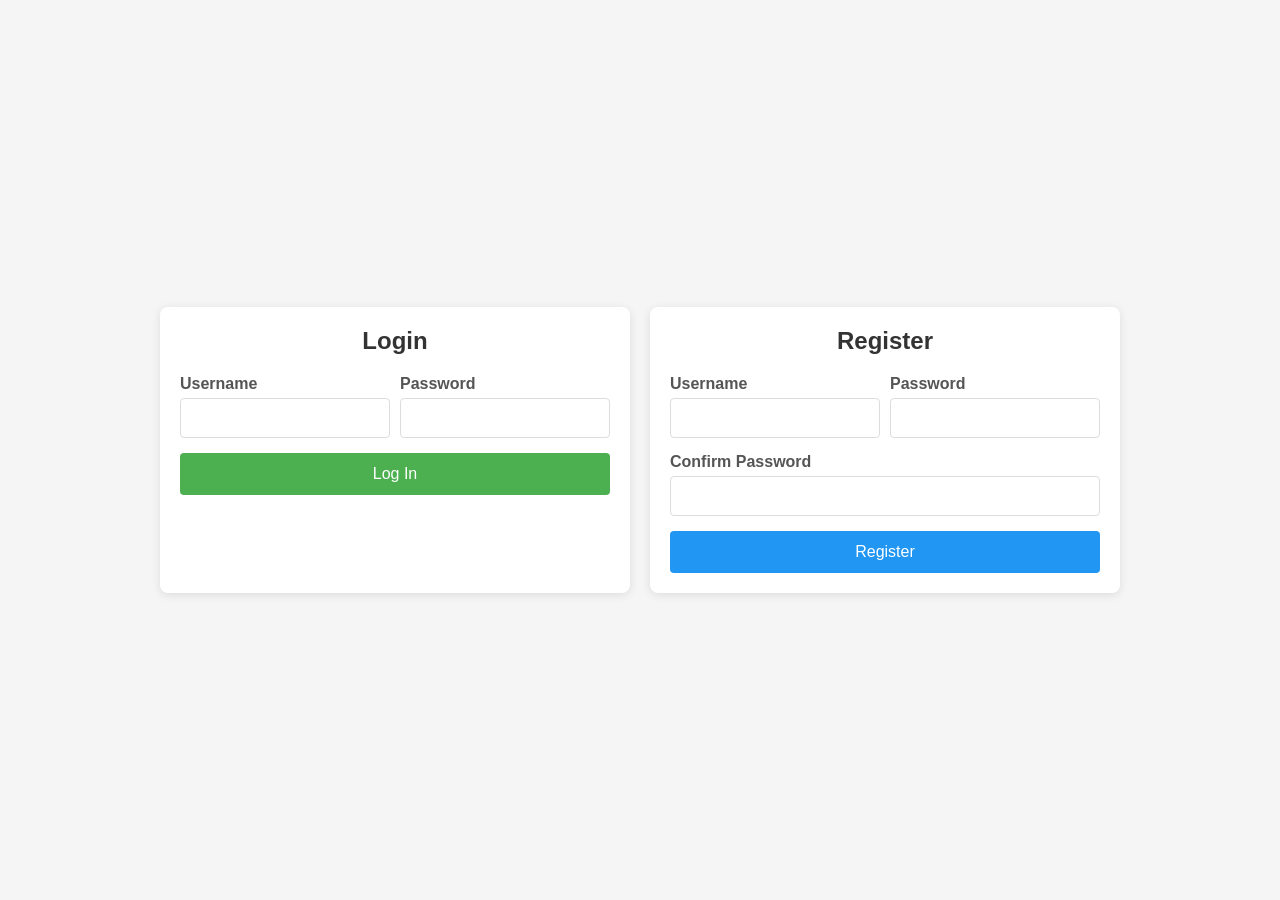
<file: public/authentification/login.html>
<!DOCTYPE html>
<html lang="en">
    <head>
        <meta charset="UTF-8">
        <meta name="viewport" content="width=device-width, initial-scale=1.0">
        <title>Authenticate</title>
        <link rel="stylesheet" href="login.css">
    </head>
    <body>
        <div class="forms-container">
            <form class="container" id="login-form">
                <h2>Login</h2>
                <div class="form-row">
                    <div class="form-group">
                        <label for="username">Username</label>
                        <input type="text" id="username" name="username" required>
                    </div>
                    <div class="form-group">
                        <label for="password">Password</label>
                        <input type="password" id="password" name="password" required>
                    </div>
                </div>
                <button type="submit" class="login-btn">Log In</button>
            </form>

            <form class="container" id="registration-form">
                <h2>Register</h2>
                <div class="form-row">
                    <div class="form-group">
                        <label for="new-username">Username</label>
                        <input type="text" id="new-username" name="new-username" required>
                    </div>
                    <div class="form-group">
                        <label for="new-password">Password</label>
                        <input type="password" id="new-password" name="new-password" required>
                    </div>
                </div>
                <div class="form-row">
                    <div class="form-group">
                        <label for="confirm-password">Confirm Password</label>
                        <input type="password" id="confirm-password" name="confirm-password" required>
                    </div>
                </div>
                <button type="submit" class="register-btn">Register</button>
            </form>
        </div>
        <script src="auth.js" defer></script>
    </body>
</html>
</file>
<file: public/authentification/login.css>
* {
    box-sizing: border-box;
    margin: 0;
    padding: 0;
    font-family: Arial, sans-serif;
}

body {
    display: flex;
    justify-content: center;
    align-items: center;
    min-height: 100vh;
    background-color: #f5f5f5;
}

.forms-container {
    display: flex;
    justify-content: center;
    gap: 20px;
    max-width: 1000px;
    width: 100%;
    padding: 20px;
}

.container {
    flex: 1;
    min-width: 300px;
    padding: 20px;
    background-color: white;
    border-radius: 8px;
    box-shadow: 0 2px 10px rgba(0, 0, 0, 0.1);
}

h2 {
    text-align: center;
    margin-bottom: 20px;
    color: #333;
}

.form-row {
    display: flex;
    gap: 10px;
    margin-bottom: 15px;
}

.form-group {
    flex: 1;
}

label {
    display: block;
    margin-bottom: 5px;
    font-weight: bold;
    color: #555;
}

input {
    width: 100%;
    padding: 10px;
    border: 1px solid #ddd;
    border-radius: 4px;
    font-size: 16px;
}

button {
    width: 100%;
    padding: 12px;
    color: white;
    border: none;
    border-radius: 4px;
    font-size: 16px;
    cursor: pointer;
    transition: background-color 0.3s;
}

.login-btn {
    background-color: #4CAF50;
}

.login-btn:hover {
    background-color: #45a049;
}

.register-btn {
    background-color: #2196F3;
}

.register-btn:hover {
    background-color: #0b7dda;
}

@media (max-width: 768px) {
    .forms-container {
        flex-direction: column;
    }
    
    .container {
        margin-bottom: 20px;
    }
    
    .form-row {
        flex-direction: column;
    }
}
</file>
